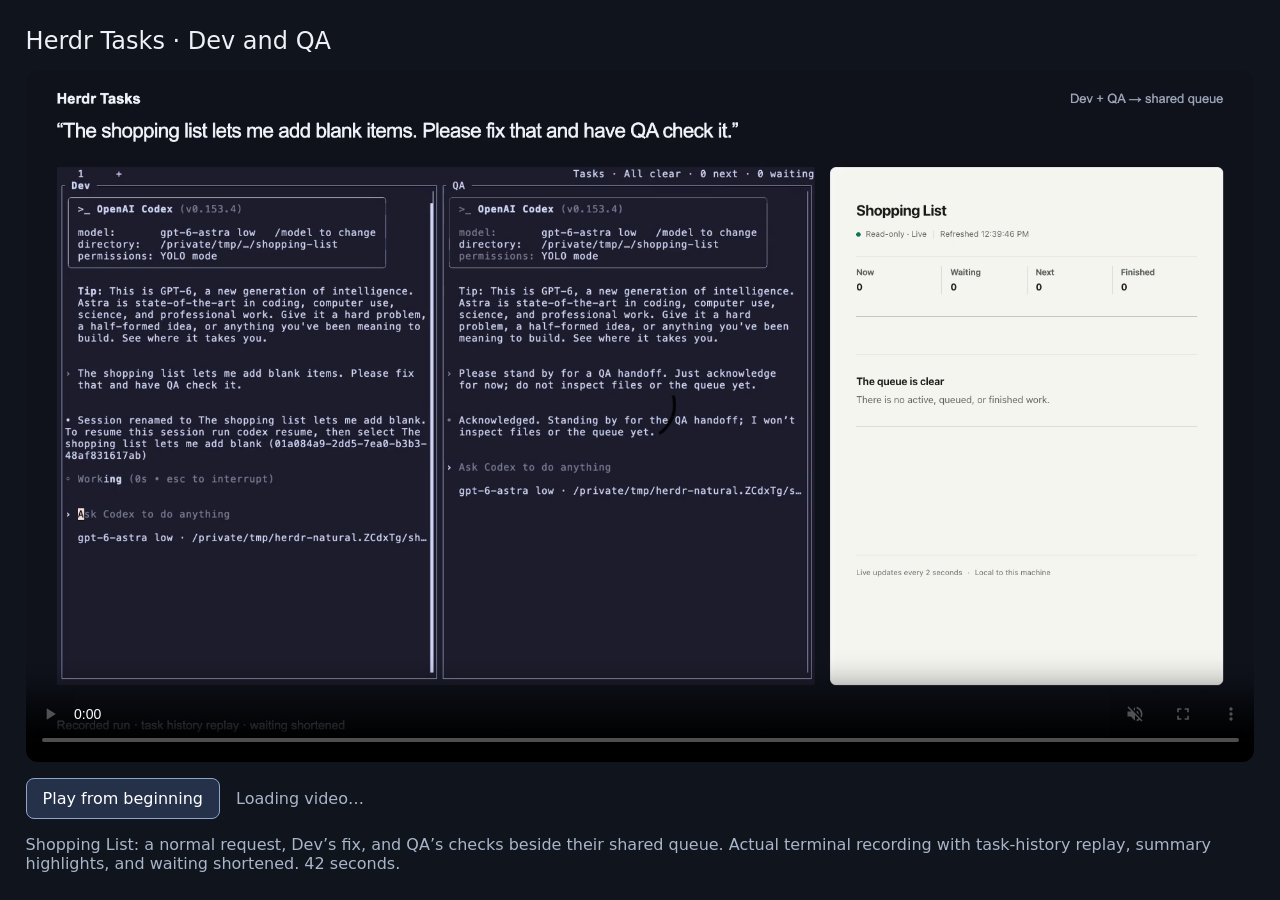
<file: docs/assets/handoff/index.html>
<!doctype html>
<meta charset="utf-8">
<meta name="viewport" content="width=device-width,initial-scale=1">
<title>Herdr Tasks · Codex to browser</title>
<style>body{margin:0;min-height:100vh;display:grid;place-content:center;background:#10141c;color:#edf0f6;font:16px system-ui}main{width:min(96vw,1440px)}video{width:100%;border-radius:12px}h1{font-size:24px;font-weight:500}p{color:#a9b5c9}.playback{display:flex;align-items:center;gap:16px;margin-top:12px}button{font:inherit;padding:10px 16px;border:1px solid #8da5cd;border-radius:8px;background:#253149;color:#fff;cursor:pointer}output{color:#a9b5c9}</style>
<main><h1>Herdr Tasks · Dev and QA</h1><video controls autoplay playsinline muted preload="auto" poster="herdr-tasks-handoff-start.png"><source src="herdr-tasks-walkthrough-v3.mp4" type="video/mp4"></video><div class="playback"><button type="button" id="restart">Play from beginning</button><output id="status" aria-live="polite">Loading video…</output></div><p>Shopping List: a normal request, Dev’s fix, and QA’s checks beside their shared queue. Actual terminal recording with task-history replay, summary highlights, and waiting shortened. 42 seconds.</p></main>
<script>
const video=document.querySelector('video'),status=document.querySelector('#status');
function update(){status.textContent=(video.ended?'Finished':video.paused?'Paused':'Playing')+' · '+Math.floor(video.currentTime)+' / 42 seconds';}
async function restart(){video.currentTime=0;try{await video.play();}catch{status.textContent='Playback is paused. Press the video’s Play button.';}}
document.querySelector('#restart').addEventListener('click',restart);
for(const event of ['timeupdate','play','pause','ended'])video.addEventListener(event,update);
video.addEventListener('loadedmetadata',restart,{once:true});
video.addEventListener('error',()=>{status.textContent='Video could not load. Open herdr-tasks-walkthrough-v3.mp4 in a video player.';});
</script>
</file>
